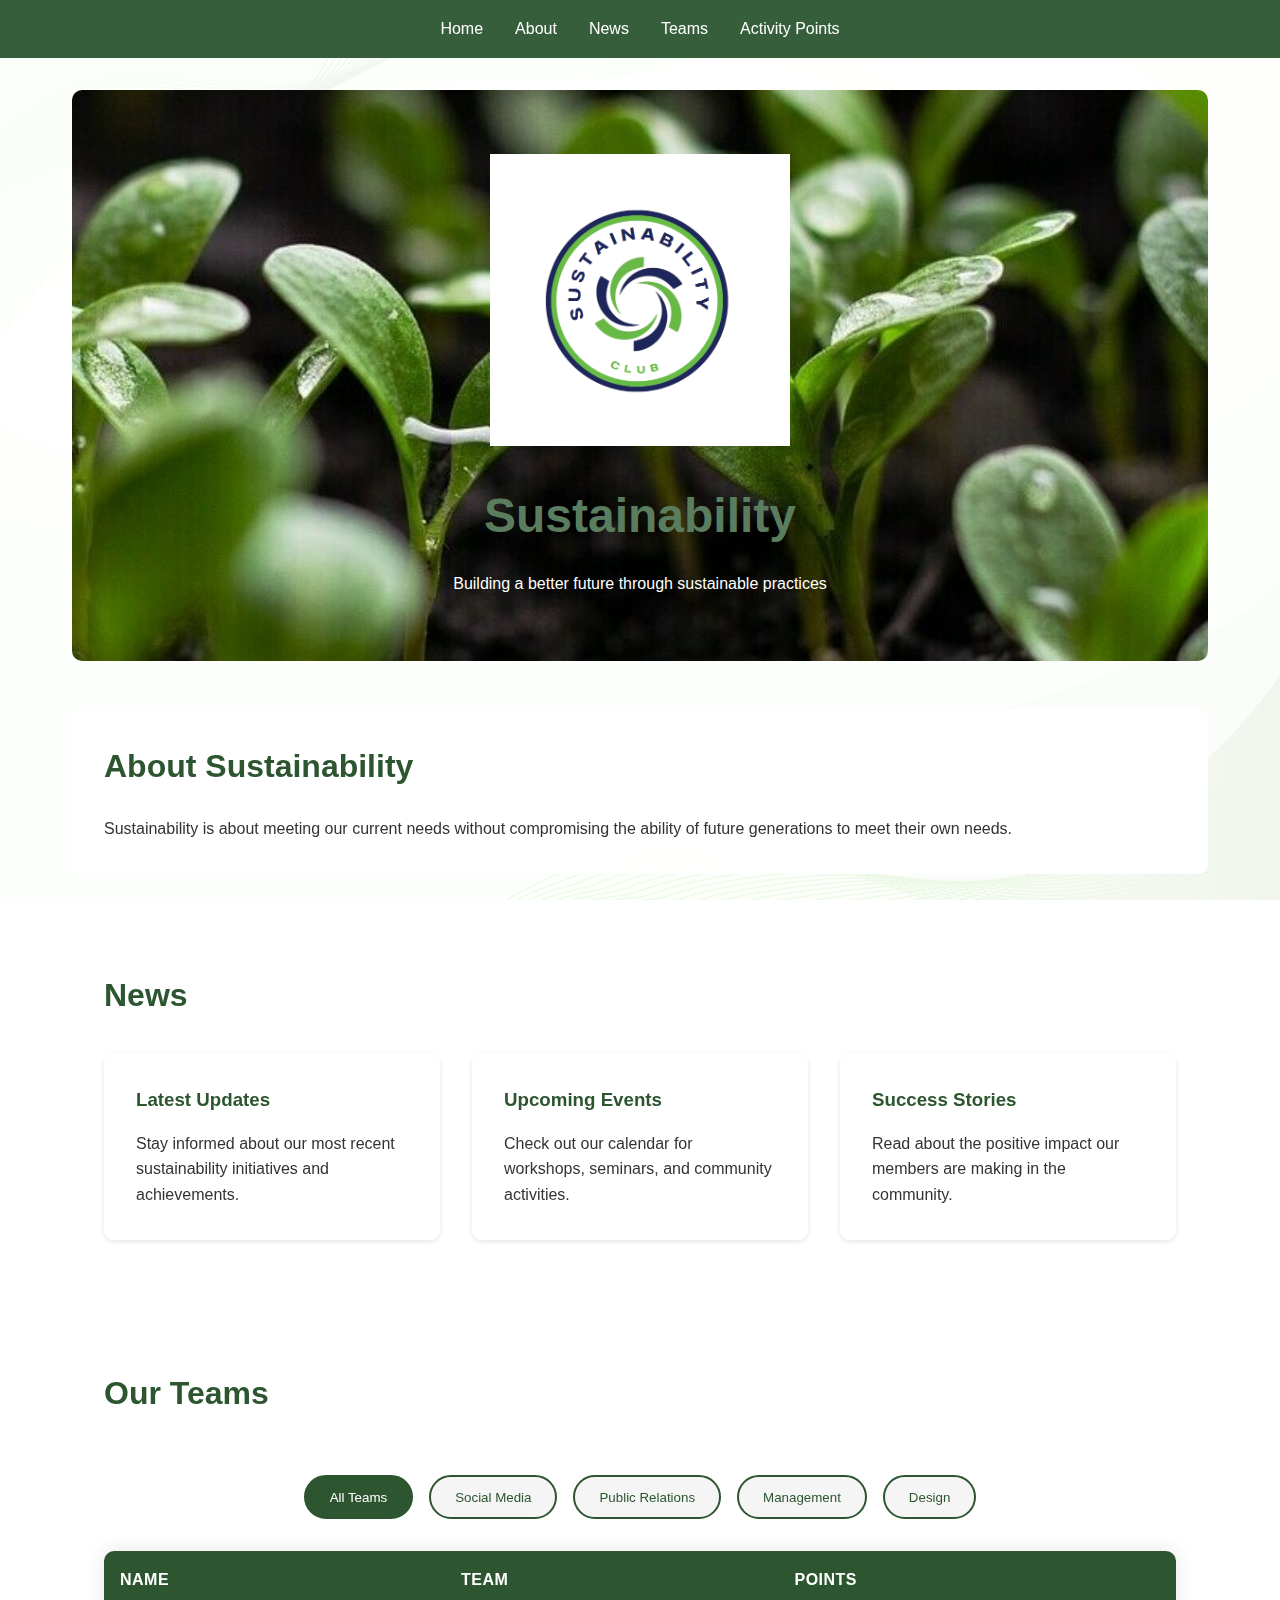
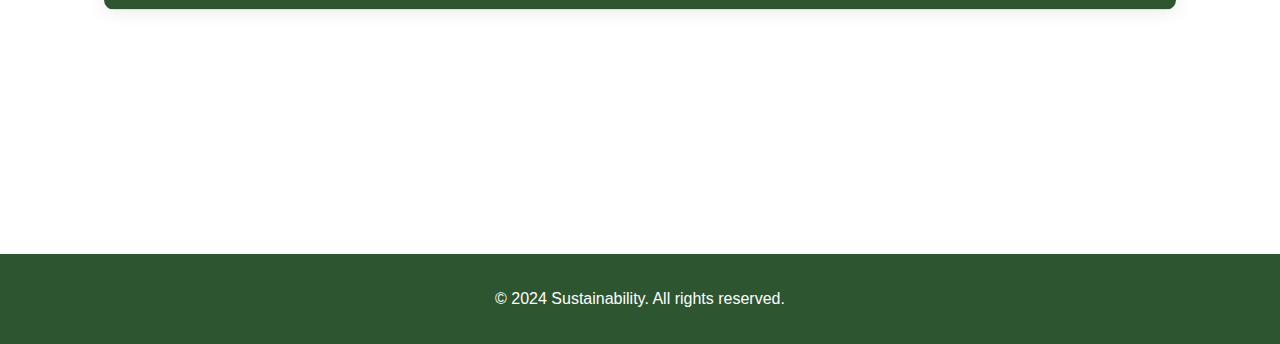
<file: index.html>
<!DOCTYPE html>
<html lang="en">
    <head>
        <meta charset="UTF-8">
        <meta name="viewport" content="width=device-width, initial-scale=1.0">
        <title>Sustainability</title>
        <link rel="stylesheet" href="sustainability.css">
        <style>
            /* Medal styles with increased visibility */
            tr.gold-member {
                background-color: #FFD700 !important;
            }
            
            tr.silver-member {
                background-color: #C0C0C0 !important;
            }
            
            tr.bronze-member {
                background-color: #CD7F32 !important;
            }
            
            tr.gold-member td, 
            tr.silver-member td, 
            tr.bronze-member td {
                font-weight: bold;
                color: black;
            }

            /* Table styles to ensure backgrounds are visible */
            #team-table {
                border-collapse: collapse;
                width: 100%;
            }

            #team-table tr {
                border-bottom: 1px solid #ddd;
            }

            #team-table td {
                padding: 8px;
            }

            .table-container {
                margin: 20px 0;
                overflow-x: auto;
            }
        </style>
    </head>
    <body>
        <header>
            <nav>
                <ul>
                    <li><a href="#home">Home</a></li>
                    <li><a href="#about">About</a></li>
                    <li><a href="#news">News</a></li>
                    <li><a href="#teams">Teams</a></li>
                    <li><a href="activity-points.html">Activity Points</a></li>
                </ul>
            </nav>
        </header>

        <main>
            <section id="hero">
                <div class="logo-container">
                    <img src="img/sustainabililty.png"
                        alt="UBT Sustainability Logo"
                        class="logo"
                        onerror="this.style.display='none'; this.nextElementSibling.style.display='block';">
                    <p class="logo-error"
                        style="display: none; color: #666; margin-bottom: 1rem;">Loading
                        logo...</p>
                </div>
                <div class="head-line">
                    <h1>Sustainability</h1>
                    <p>Building a better future through sustainable
                        practices</p>
                </div>
            </section>

            <section id="about">
                <h2>About Sustainability</h2>
                <p>Sustainability is about meeting our current needs without
                    compromising the ability of future generations to meet their
                    own needs.</p>
            </section>

            <section id="news">
                <h2>News</h2>
                <div class="practice-grid">
                    <div class="practice-card">
                        <h3>Latest Updates</h3>
                        <p>Stay informed about our most recent sustainability initiatives and achievements.</p>
                    </div>
                    <div class="practice-card">
                        <h3>Upcoming Events</h3>
                        <p>Check out our calendar for workshops, seminars, and community activities.</p>
                    </div>
                    <div class="practice-card">
                        <h3>Success Stories</h3>
                        <p>Read about the positive impact our members are making in the community.</p>
                    </div>
                </div>
            </section>

            <section id="teams">
                <h2>Our Teams</h2>
                <div class="teams-container">
                    <div class="team-filters">
                        <button class="filter-btn active" data-team="all">All
                            Teams</button>
                        <button class="filter-btn"
                            data-team="Social Media Team ">Social Media</button>
                        <button class="filter-btn"
                            data-team="Public Relation Team">Public
                            Relations</button>
                        <button class="filter-btn"
                            data-team="Management Team ">Management</button>
                        <button class="filter-btn"
                            data-team="Design Team ">Design</button>
                    </div>
                    <div class="table-container">
                        <table id="team-table">
                            <thead>
                                <tr>
                                    <th>Name</th>
                                    <th>Team</th>
                                    <th>Points</th>
                                </tr>
                            </thead>
                            <tbody id="team-members">
                                <!-- Team members will be loaded here via JavaScript -->
                            </tbody>
                        </table>
                    </div>
                </div>
            </section>
        </main>

        <footer>
            <p>&copy; 2024 Sustainability. All rights reserved.</p>
        </footer>

        <script>
        // Fetch and display team data
        async function fetchTeamData() {
            try {
                const response = await fetch('https://script.google.com/macros/s/AKfycbzm8f_YT3xz0s4bbFGpOiYDLhV1gBaHrqZj3CLP4Hp2lsapURKzLIN_7ol11oN5TUot/exec');
                const data = await response.json();
                displayTeamMembers(data.data);
                setupFilters(data.data);
            } catch (error) {
                console.error('Error fetching team data:', error);
            }
        }

        function displayTeamMembers(members, filter = 'all') {
            const container = document.getElementById('team-members');
            container.innerHTML = '';
            
            const filteredMembers = filter === 'all' 
                ? members 
                : members.filter(member => member.TEAM.trim() === filter.trim());

            // Sort members by points in descending order
            const sortedMembers = [...filteredMembers].sort((a, b) => {
                const pointsA = parseInt(b.POINTS) || 0;
                const pointsB = parseInt(a.POINTS) || 0;
                return pointsA - pointsB;
            });

            // Display members with rankings
            sortedMembers.forEach((member, index) => {
                const row = document.createElement('tr');
                const position = index + 1;
                
                // Add medal classes based on position only
                if (position === 1) {
                    row.className = 'gold-member';
                    console.log('Added gold to position 1');
                } else if (position === 2) {
                    row.className = 'silver-member';
                    console.log('Added silver to position 2');
                } else if (position === 3) {
                    row.className = 'bronze-member';
                    console.log('Added bronze to position 3');
                }
                
                row.innerHTML = `
                    <td>${member.DISTRICT}</td>
                    <td>${member.TEAM}</td>
                    <td>${parseInt(member.POINTS) || 0}</td>
                `;
                container.appendChild(row);
            });

            // Debug log
            console.log('Total members displayed:', sortedMembers.length);
        }

        function setupFilters(members) {
            const filterButtons = document.querySelectorAll('.filter-btn');
            filterButtons.forEach(button => {
                button.addEventListener('click', () => {
                    // Update active button
                    filterButtons.forEach(btn => btn.classList.remove('active'));
                    button.classList.add('active');
                    
                    // Filter and display members
                    const filter = button.dataset.team;
                    displayTeamMembers(members, filter);
                });
            });
        }

        // Load team data when page loads
        document.addEventListener('DOMContentLoaded', fetchTeamData);
    </script>
    </body>
</html>
</file>
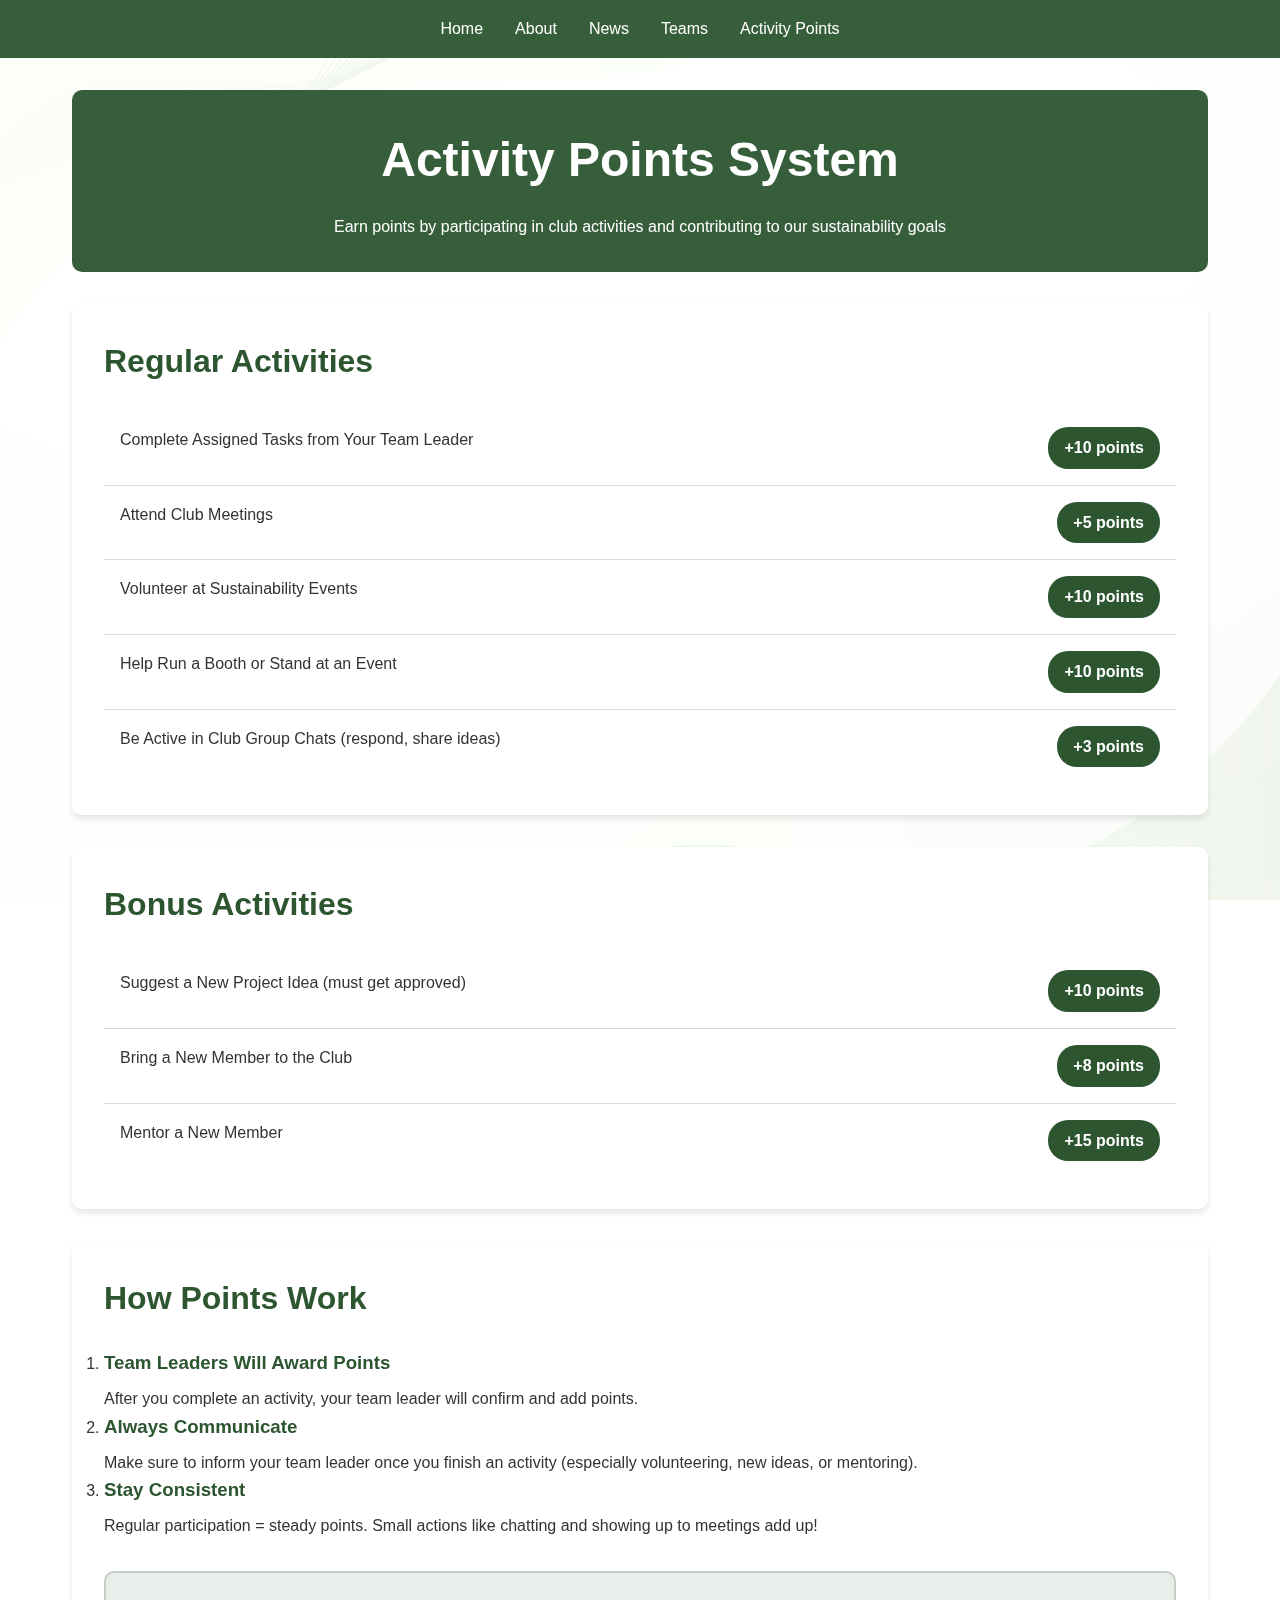
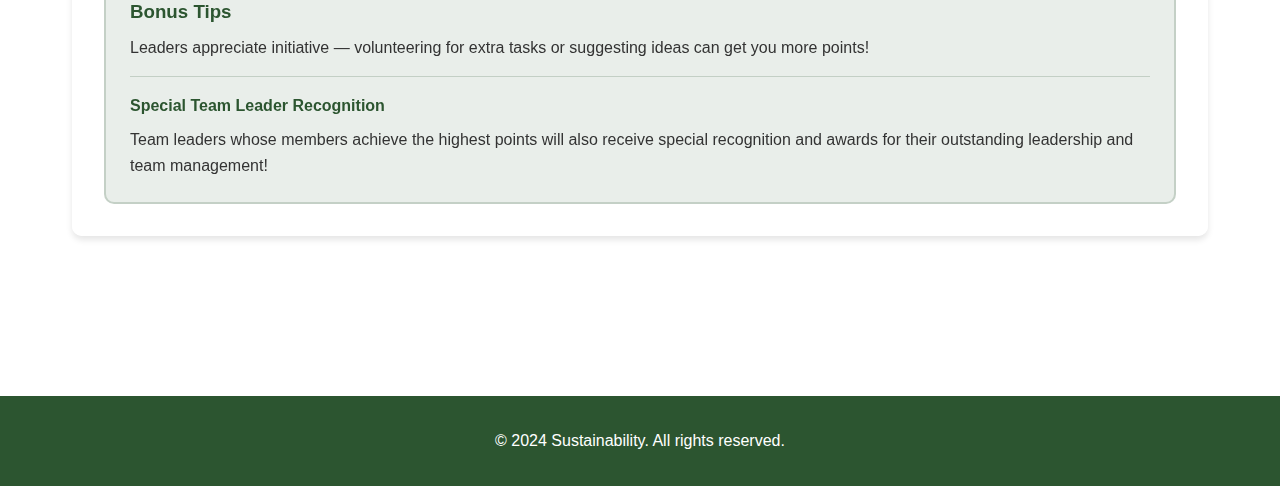
<file: activity-points.html>
<!DOCTYPE html>
<html lang="en">
    <head>
        <meta charset="UTF-8">
        <meta name="viewport" content="width=device-width, initial-scale=1.0">
        <title>Activity Points - UBT Sustainability</title>
        <link rel="stylesheet" href="sustainability.css">
        <style>
            .points-header {
                background-color: rgba(44, 85, 48, 0.95);
                color: white;
                padding: 2rem;
                border-radius: 10px;
                margin-bottom: 2rem;
                text-align: center;
            }

            .points-header h1 {
                color: white;
            }

            .activity-card {
                background-color: rgba(255, 255, 255, 0.95);
                padding: 2rem;
                border-radius: 10px;
                box-shadow: 0 4px 6px rgba(0, 0, 0, 0.1);
                margin-bottom: 2rem;
            }

            .activity-list {
                list-style: none;
                margin: 0;
                padding: 0;
            }

            .activity-list li {
                display: flex;
                justify-content: space-between;
                padding: 1rem;
                border-bottom: 1px solid rgba(44, 85, 48, 0.2);
            }

            .activity-list li:last-child {
                border-bottom: none;
            }

            .points-badge {
                background-color: #2c5530;
                color: white;
                padding: 0.5rem 1rem;
                border-radius: 20px;
                font-weight: bold;
            }

            .guidelines {
                background-color: rgba(255, 255, 255, 0.95);
                padding: 2rem;
                border-radius: 10px;
                box-shadow: 0 4px 6px rgba(0, 0, 0, 0.1);
            }

            .guidelines h2 {
                color: #2c5530;
                margin-bottom: 1.5rem;
            }

            .guidelines h3 {
                color: #2c5530;
                margin-bottom: 0.5rem;
            }

            .bonus-tip {
                background-color: rgba(44, 85, 48, 0.1);
                padding: 1.5rem;
                border-radius: 10px;
                margin-top: 2rem;
                border: 2px solid rgba(44, 85, 48, 0.2);
            }
        </style>
    </head>
    <body>
        <header>
            <nav>
                <ul>
                    <li><a href="index.html">Home</a></li>
                    <li><a href="index.html#about">About</a></li>
                    <li><a href="index.html#news">News</a></li>
                    <li><a href="index.html#teams">Teams</a></li>
                    <li><a href="activity-points.html" class="active">Activity Points</a></li>
                </ul>
            </nav>
        </header>

        <main>
            <section class="points-header">
                <h1>Activity Points System</h1>
                <p>Earn points by participating in club activities and contributing to our sustainability goals</p>
            </section>

            <section class="activity-card">
                <h2>Regular Activities</h2>
                <ul class="activity-list">
                    <li>
                        <span>Complete Assigned Tasks from Your Team Leader</span>
                        <span class="points-badge">+10 points</span>
                    </li>
                    <li>
                        <span>Attend Club Meetings</span>
                        <span class="points-badge">+5 points</span>
                    </li>
                    <li>
                        <span>Volunteer at Sustainability Events</span>
                        <span class="points-badge">+10 points</span>
                    </li>
                    <li>
                        <span>Help Run a Booth or Stand at an Event</span>
                        <span class="points-badge">+10 points</span>
                    </li>
                    <li>
                        <span>Be Active in Club Group Chats (respond, share ideas)</span>
                        <span class="points-badge">+3 points</span>
                    </li>
                </ul>
            </section>

            <section class="activity-card">
                <h2>Bonus Activities</h2>
                <ul class="activity-list">
                    <li>
                        <span>Suggest a New Project Idea (must get approved)</span>
                        <span class="points-badge">+10 points</span>
                    </li>
                    <li>
                        <span>Bring a New Member to the Club</span>
                        <span class="points-badge">+8 points</span>
                    </li>
                    <li>
                        <span>Mentor a New Member</span>
                        <span class="points-badge">+15 points</span>
                    </li>
                </ul>
            </section>

            <section class="guidelines">
                <h2>How Points Work</h2>
                <ol>
                    <li>
                        <h3>Team Leaders Will Award Points</h3>
                        <p>After you complete an activity, your team leader will confirm and add points.</p>
                    </li>
                    <li>
                        <h3>Always Communicate</h3>
                        <p>Make sure to inform your team leader once you finish an activity (especially volunteering, new ideas, or mentoring).</p>
                    </li>
                    <li>
                        <h3>Stay Consistent</h3>
                        <p>Regular participation = steady points. Small actions like chatting and showing up to meetings add up!</p>
                    </li>
                </ol>

                <div class="bonus-tip">
                    <h3>Bonus Tips</h3>
                    <p>Leaders appreciate initiative — volunteering for extra tasks or suggesting ideas can get you more points!</p>
                    <div class="leader-note" style="margin-top: 1rem; padding-top: 1rem; border-top: 1px solid rgba(44, 85, 48, 0.2);">
                        <h4 style="color: #2c5530; margin-bottom: 0.5rem;">Special Team Leader Recognition</h4>
                        <p>Team leaders whose members achieve the highest points will also receive special recognition and awards for their outstanding leadership and team management!</p>
                    </div>
                </div>
            </section>
        </main>

        <footer>
            <p>&copy; 2024 Sustainability. All rights reserved.</p>
        </footer>
    </body>
</html>
</file>
<file: sustainability.css>
/* Reset and base styles */
* {
  margin: 0;
  padding: 0;
  box-sizing: border-box;
}

body {
  font-family: "Arial", sans-serif;
  line-height: 1.6;
  color: #333;
  background-image: url(img/rm222batch3-mind-06.jpg);
  background-size: cover;
  background-position: center;
  background-attachment: fixed;
  background-repeat: no-repeat;
  position: relative;
}

body::before {
  content: "";
  position: fixed;
  top: 0;
  left: 0;
  right: 0;
  bottom: 0;
  background: rgba(255, 255, 255, 0.9);
  z-index: -1;
}

/* Header and Navigation */
header {
  background-color: rgba(44, 85, 48, 0.95);
  padding: 1rem;
  position: sticky;
  top: 0;
  z-index: 100;
  backdrop-filter: blur(5px);
}

nav ul {
  list-style: none;
  display: flex;
  justify-content: center;
  gap: 2rem;
}

nav a {
  color: white;
  text-decoration: none;
  font-weight: 500;
  transition: color 0.3s ease;
}

nav a:hover {
  color: #a8e6cf;
}

/* Main content */
main {
  max-width: 1200px;
  margin: 0 auto;
  padding: 2rem;
}

section {
  margin-bottom: 4rem;
  background-color: rgba(255, 255, 255, 0.9);
  border-radius: 10px;
  padding: 2rem;
  backdrop-filter: blur(5px);
}

/* Hero section */
#hero {
  background-image: url(img/Seedlings-e1674615071567.jpeg);
  background-size: cover;
  text-align: center;
  padding: 4rem 0;
  background-color: rgba(245, 245, 245, 0.95);
  border-radius: 10px;
  margin-bottom: 3rem;
}

.logo-container {
  margin-bottom: 2rem;
}

.logo {
  max-width: 300px;
  height: auto;
  display: block;
  margin: 0 auto;
}

h1 {
  font-size: 3rem;
  color: #5b7d5f;
  margin-bottom: 1rem;
}
.head-line p {
  color: white;
}

h2 {
  font-size: 2rem;
  color: #2c5530;
  margin-bottom: 1.5rem;
}

/* Practice cards */
.practice-grid {
  display: grid;
  grid-template-columns: repeat(auto-fit, minmax(300px, 1fr));
  gap: 2rem;
  margin-top: 2rem;
}

.practice-card {
  background-color: rgba(255, 255, 255, 0.95);
  padding: 2rem;
  border-radius: 10px;
  box-shadow: 0 2px 5px rgba(0, 0, 0, 0.1);
  transition: transform 0.3s ease;
  backdrop-filter: blur(5px);
}

.practice-card:hover {
  transform: translateY(-5px);
}

.practice-card h3 {
  color: #2c5530;
  margin-bottom: 1rem;
}

/* Footer */
footer {
  background-color: #2c5530;
  color: white;
  text-align: center;
  padding: 2rem;
  margin-top: 4rem;
}

/* Teams section */
.teams-container {
  padding: 2rem 0;
}

.team-filters {
  display: flex;
  justify-content: center;
  gap: 1rem;
  margin-bottom: 2rem;
  flex-wrap: wrap;
}

.filter-btn {
  background-color: #f5f5f5;
  color: #2c5530;
  padding: 0.8rem 1.5rem;
  border: 2px solid #2c5530;
  border-radius: 25px;
  cursor: pointer;
  transition: all 0.3s ease;
}

.filter-btn:hover {
  background-color: #2c5530;
  color: white;
}

.filter-btn.active {
  background-color: #2c5530;
  color: white;
}

/* Table styles */
.table-container {
  overflow-x: auto;
  margin: 0 auto;
  max-width: 100%;
  box-shadow: 0 0 20px rgba(0, 0, 0, 0.1);
  border-radius: 10px;
}

#team-table {
  width: 100%;
  border-collapse: collapse;
  background-color: white;
  font-size: 1rem;
}

#team-table thead {
  background-color: #2c5530;
  color: white;
}

#team-table th,
#team-table td {
  padding: 1rem;
  text-align: left;
  border-bottom: 1px solid #ddd;
}

#team-table th {
  font-weight: 600;
  text-transform: uppercase;
  letter-spacing: 0.5px;
}

#team-table tbody tr {
  transition: background-color 0.3s ease;
}

#team-table tbody tr:hover {
  background-color: #f5f5f5;
}

#team-table td:last-child {
  font-weight: bold;
  color: #2c5530;
}

/* Responsive design */
@media (max-width: 768px) {
  nav ul {
    flex-direction: column;
    align-items: center;
    gap: 1rem;
  }

  h1 {
    font-size: 2.5rem;
  }

  h2 {
    font-size: 1.8rem;
  }

  .practice-grid {
    grid-template-columns: 1fr;
  }

  .team-filters {
    flex-direction: column;
    align-items: center;
  }

  .filter-btn {
    width: 100%;
    max-width: 300px;
    text-align: center;
  }

  #team-table {
    font-size: 0.9rem;
  }

  #team-table th,
  #team-table td {
    padding: 0.8rem;
  }
}

/* About section */
.about-content {
  display: flex;
  flex-wrap: wrap;
  gap: 2rem;
  align-items: center;
}

.about-text {
  flex: 1;
  min-width: 300px;
}

.about-image {
  flex: 1;
  min-width: 300px;
  border-radius: 10px;
  overflow: hidden;
  box-shadow: 0 4px 8px rgba(0, 0, 0, 0.1);
}

.about-image img {
  width: 100%;
  height: auto;
  display: block;
  transition: transform 0.5s ease;
}

.about-image img:hover {
  transform: scale(1.05);
}

.featured-image {
  max-width: 100%;
  height: auto;
  border-radius: 10px;
}
</file>
